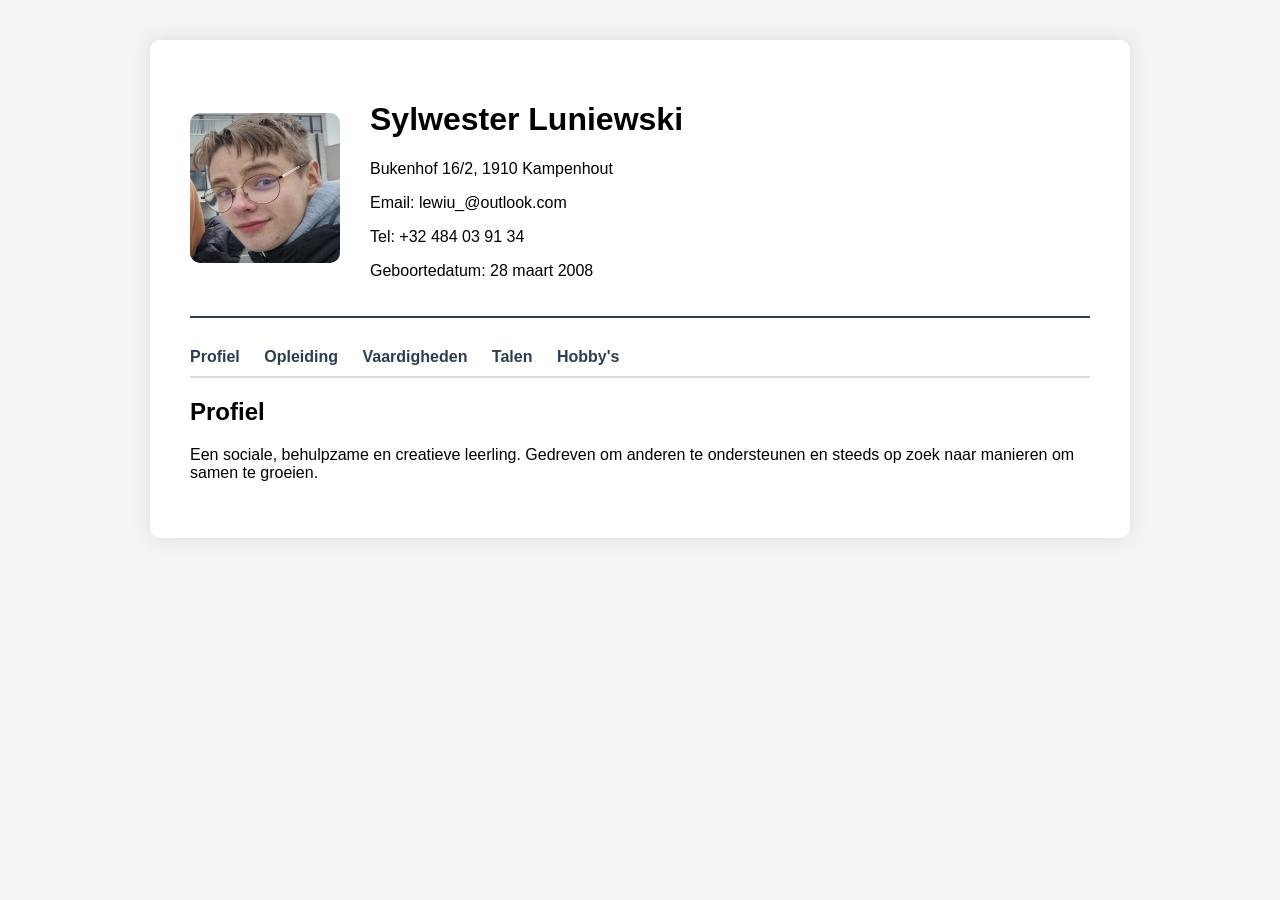
<file: 5ADB/Sylwester/James/HTML + CSS/cv-website/index.html>
<!DOCTYPE html>
<html lang="nl">
<head>
  <meta charset="UTF-8">
  <title>Profiel - Sylwester Luniewski</title>
  <link rel="stylesheet" href="style.css">
</head>
<body>
  <div class="container">
    <div class="header">
      <img src="profile.jpg" alt="Profielfoto" class="profile-photo">
      <div>
        <h1>Sylwester Luniewski</h1>
        <p>Bukenhof 16/2, 1910 Kampenhout</p>
        <p>Email: lewiu_@outlook.com</p>
        <p>Tel: +32 484 03 91 34</p>
        <p>Geboortedatum: 28 maart 2008</p>
      </div>
    </div>

    <nav>
      <a href="index.html">Profiel</a>
      <a href="opleiding.html">Opleiding</a>
      <a href="vaardigheden.html">Vaardigheden</a>
      <a href="talen.html">Talen</a>
      <a href="hobby.html">Hobby's</a>
    </nav>

    <h2>Profiel</h2>
    <p>Een sociale, behulpzame en creatieve leerling. Gedreven om anderen te ondersteunen en steeds op zoek naar manieren om samen te groeien.</p>
  </div>
</body>
</html>
</file>
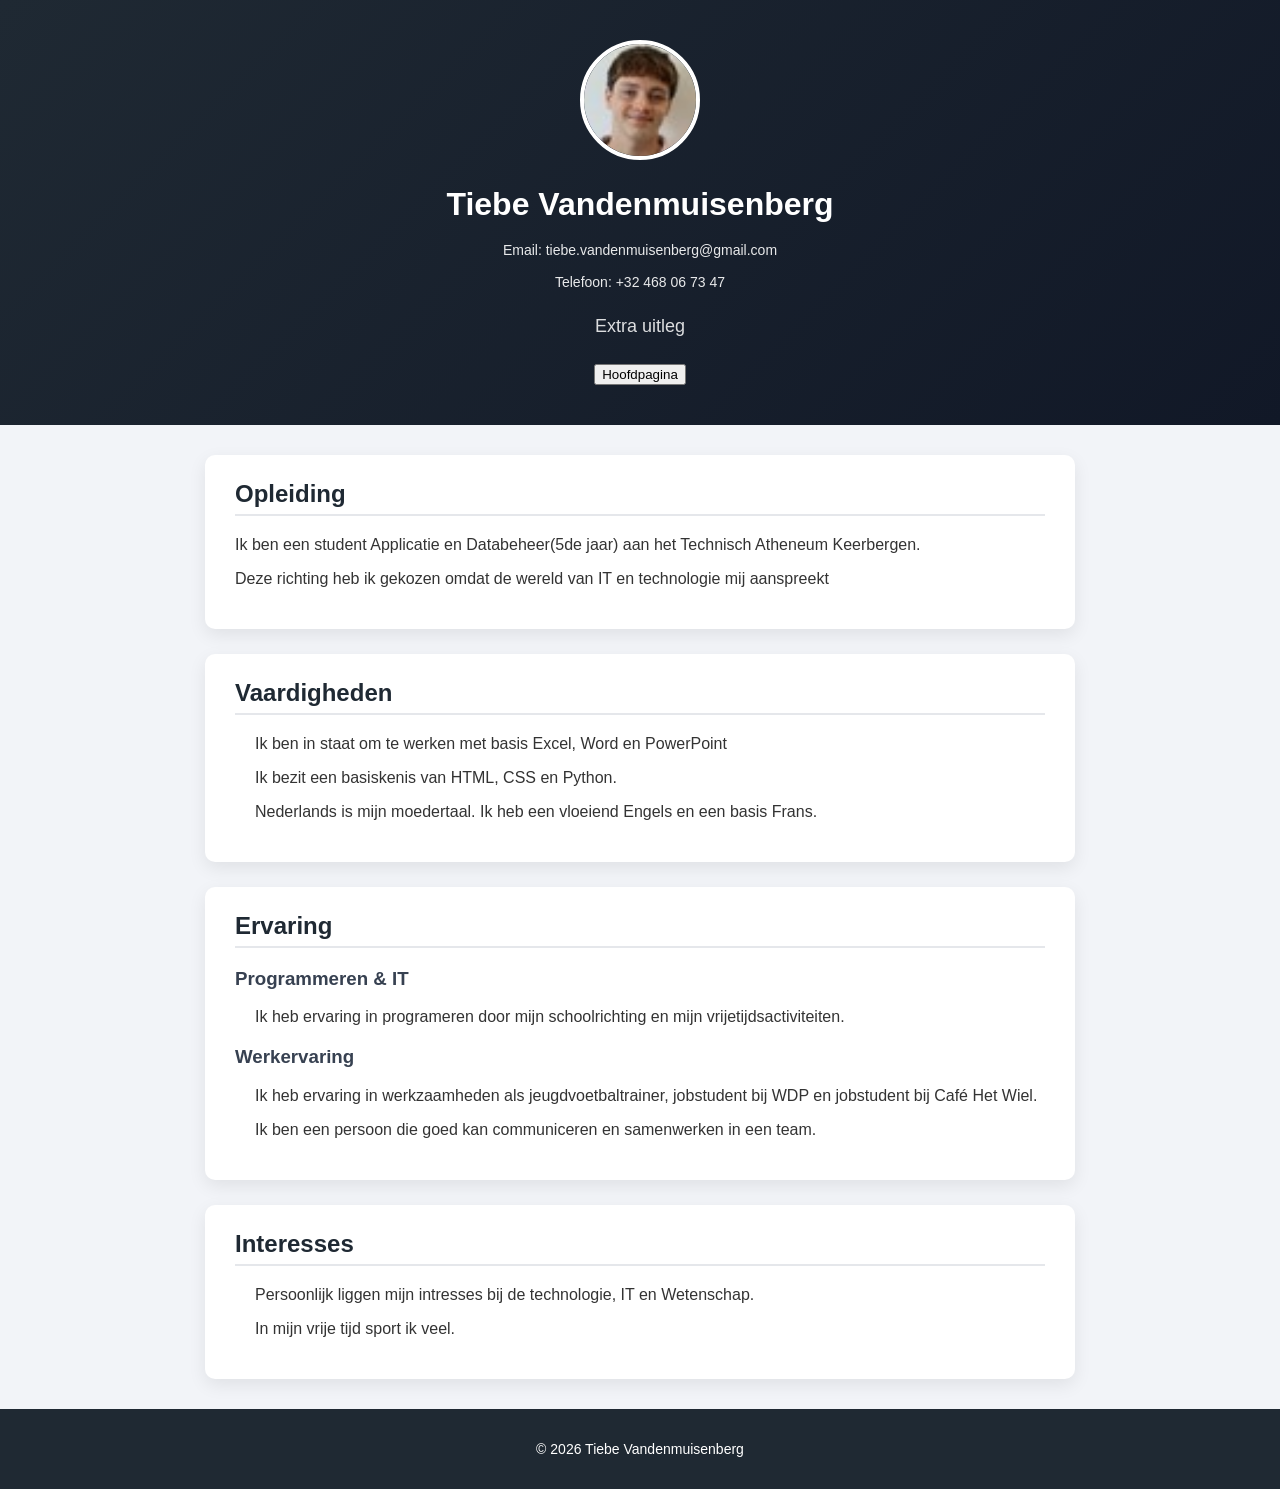
<file: 5ADB/Tiebe/WEBSITES/cvtaak2.html>
<!DOCTYPE html>
<html lang="nl">
<head>
<meta charset="UTF-8">
<meta name="viewport" content="width=device-width, initial-scale=1.0">
<title>CV - Tiebe Vandenmuisenberg</title>

<style>
* {
    box-sizing: border-box;
}

body {
    margin: 0;
    font-family: "Segoe UI", Arial, sans-serif;
    background: #f2f4f8;
    color: #333;
}

/* HEADER */
header {
    background: linear-gradient(135deg, #1f2933, #111827);
    color: white;
    padding: 40px 20px;
    text-align: center;
}

.header-content {
    max-width: 900px;
    margin: 0 auto;
    display: flex;
    flex-direction: column;
    align-items: center;
    gap: 12px;
}

.profile img {
    width: 120px;
    height: 120px;
    border-radius: 50%;
    border: 4px solid white;
    object-fit: cover;
}

header h1 {
    margin: 10px 0 5px;
    font-size: 32px;
}

header p {
    margin: 2px 0;
    font-size: 14px;
    opacity: 0.9;
}

header h2 {
    margin-top: 12px;
    font-size: 18px;
    font-weight: normal;
    opacity: 0.85;
}

/* MAIN CONTENT */
main {
    max-width: 900px;
    margin: 30px auto;
    padding: 0 15px;
}

section {
    background: white;
    margin-bottom: 25px;
    padding: 25px 30px;
    border-radius: 10px;
    box-shadow: 0 6px 18px rgba(0,0,0,0.08);
}

section h2 {
    margin-top: 0;
    color: #1f2933;
    border-bottom: 2px solid #e5e7eb;
    padding-bottom: 6px;
}

section h3 {
    margin-top: 20px;
    color: #374151;
}

/* LISTS */
ul {
    padding-left: 20px;
}

li {
    margin-bottom: 8px;
    line-height: 1.5;
}

.info-list {
    list-style: none;
    padding-left: 0;
}

.info-list li::before {
    content: "• ";
    color: #374151;
    font-weight: bold;
}

/* FOOTER */
footer {
    text-align: center;
    padding: 18px;
    background: #1f2933;
    color: white;
    font-size: 14px;
}
</style>
</head>

<body>

<header>
    <div class="header-content">
        <div class="profile">
            <img src="tiebesmartschoolfoto.jpg" alt="Profielfoto">
        </div>

        <h1>Tiebe Vandenmuisenberg</h1>
        <p>Email: tiebe.vandenmuisenberg@gmail.com</p>
        <p>Telefoon: +32 468 06 73 47</p>
        <h2>Extra uitleg</h2> <button onclick="location.href='cvtaak.html'">Hoofdpagina</button>
    </div>
</header>

<main>

<section>
    <h2>Opleiding</h2>
    <ul class="info-list">
    <p>Ik ben een student Applicatie en Databeheer(5de jaar) aan het Technisch Atheneum Keerbergen.</p>
    <p>Deze richting heb ik gekozen omdat de wereld van IT en technologie mij aanspreekt</p>
    </ul>
</section>


<section>
    <h2>Vaardigheden</h2>
    <ul>
        <p>Ik ben in staat om te werken met basis Excel, Word en PowerPoint</p>
        <p>Ik bezit een basiskenis van HTML, CSS en Python.</p>
        <p>Nederlands is mijn moedertaal. Ik heb een vloeiend Engels en een basis Frans.</p>

    </ul>
</section>

<section>
    <h2>Ervaring</h2>

    <h3>Programmeren & IT</h3>
    <ul>
        <p>Ik heb ervaring in programeren door mijn schoolrichting en mijn vrijetijdsactiviteiten.</p>
    </ul>

    <h3>Werkervaring</h3>
    <ul>
       <p>Ik heb ervaring in werkzaamheden als jeugdvoetbaltrainer, jobstudent bij WDP en jobstudent bij Café Het Wiel.</p>
       <p>Ik ben een persoon die goed kan communiceren en samenwerken in een team.</p>

    </ul>
</section>

<section>
    <h2>Interesses</h2>
    <ul>
        <p>Persoonlijk liggen mijn intresses bij de technologie, IT en Wetenschap.</p>
        <p>In mijn vrije tijd sport ik veel. </p>
    </ul>
</section>

</main>

<footer>
    <p>© 2026 Tiebe Vandenmuisenberg</p>
</footer>

</body>
</html>
</file>
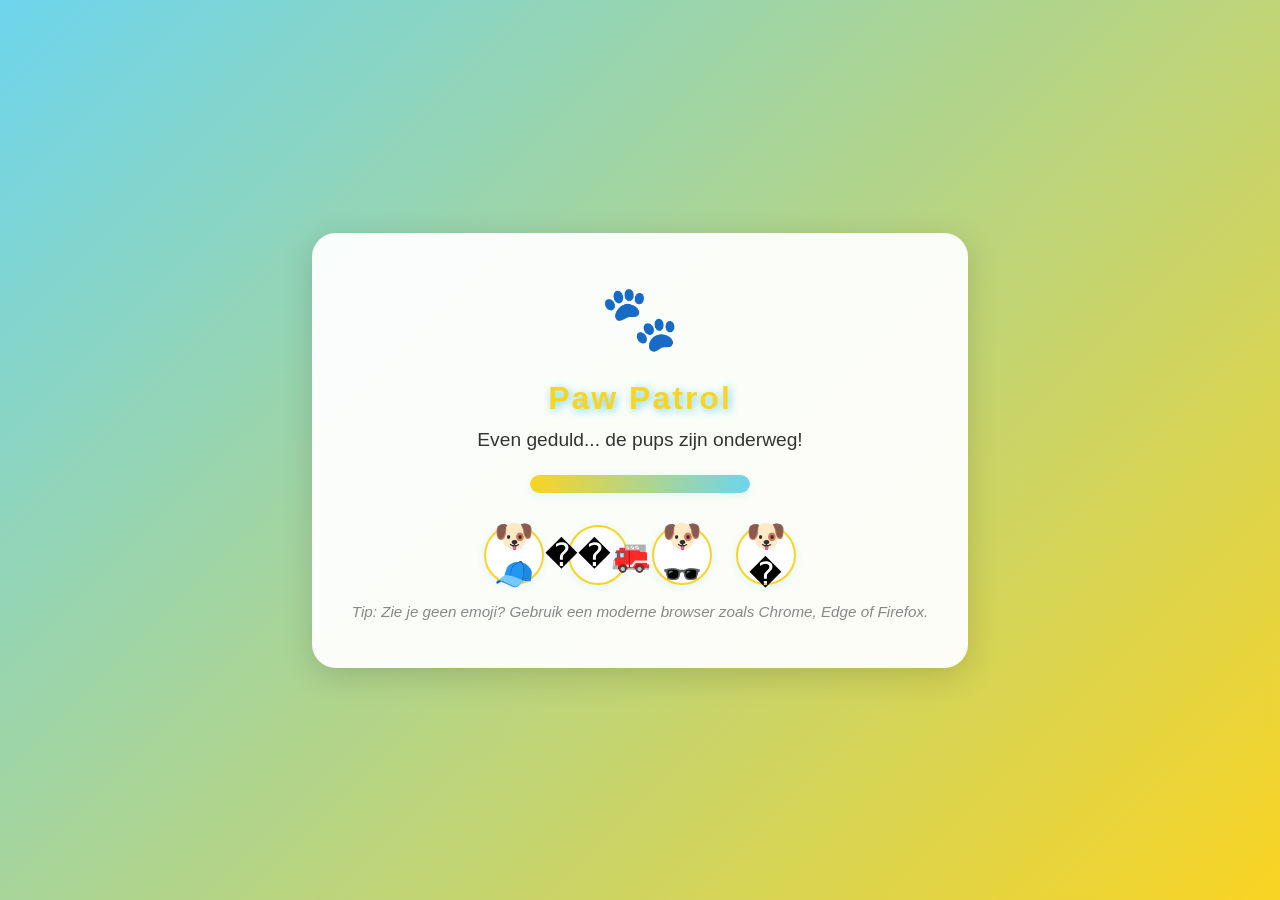
<file: 5ADB/Tiebe/WEBSITES/pawpatrol_loader.html>
<!DOCTYPE html>
<html lang="nl">
<head>
    <meta charset="UTF-8">
    <meta name="viewport" content="width=device-width, initial-scale=1.0">
    <title>Paw Patrol Laadscherm</title>
    <style>
        body {
            margin: 0;
            padding: 0;
            background: linear-gradient(135deg, #6dd5ed 0%, #f9d423 100%);
            height: 100vh;
            display: flex;
            align-items: center;
            justify-content: center;
            font-family: 'Segoe UI', Arial, sans-serif;
        }
        .loader-container {
            background: rgba(255,255,255,0.95);
            border-radius: 24px;
            box-shadow: 0 8px 32px rgba(0,0,0,0.15);
            padding: 48px 40px;
            text-align: center;
            position: relative;
        }
        .paw {
            font-size: 4em;
            animation: bounce 1.2s infinite alternate;
            display: inline-block;
        }
        @keyframes bounce {
            0% { transform: translateY(0); }
            100% { transform: translateY(-24px); }
        }
        .title {
            font-size: 2em;
            color: #f9d423;
            font-weight: bold;
            margin-top: 24px;
            margin-bottom: 12px;
            letter-spacing: 2px;
            text-shadow: 2px 2px 8px #6dd5ed;
        }
        .subtitle {
            color: #333;
            font-size: 1.2em;
            margin-bottom: 24px;
        }
        .loader-bar {
            width: 220px;
            height: 18px;
            background: #eee;
            border-radius: 9px;
            overflow: hidden;
            margin: 0 auto;
            box-shadow: 0 2px 8px #6dd5ed33;
        }
        .loader-progress {
            height: 100%;
            width: 0;
            background: linear-gradient(90deg, #f9d423 0%, #6dd5ed 100%);
            border-radius: 9px;
            animation: load 2.5s linear forwards;
        }
        @keyframes load {
            from { width: 0; }
            to { width: 100%; }
        }
        .characters {
            margin-top: 32px;
            display: flex;
            justify-content: center;
            gap: 24px;
        }
        .character {
            width: 56px;
            height: 56px;
            border-radius: 50%;
            background: #fff;
            box-shadow: 0 2px 8px #6dd5ed33;
            display: flex;
            align-items: center;
            justify-content: center;
            font-size: 2em;
            border: 2px solid #f9d423;
        }
    </style>
</head>
<body>
    <div class="loader-container">
        <div class="paw">🐾</div>
        <div class="title">Paw Patrol</div>
        <div class="subtitle">Even geduld... de pups zijn onderweg!</div>
        <div class="loader-bar">
            <div class="loader-progress"></div>
        </div>
        <div class="characters">
            <div class="character" title="Chase" onclick="showCharacter('Chase', '🐶🧢')">🐶🧢</div>
            <div class="character" title="Marshall" onclick="showCharacter('Marshall', '��‍🚒')">��‍🚒</div>
            <div class="character" title="Skye" onclick="showCharacter('Skye', '🐶🕶️')">🐶🕶️</div>
            <div class="character" title="Rubble" onclick="showCharacter('Rubble', '🐶�')">🐶�</div>
        </div>
        <div style="margin-top:18px;color:#888;font-size:0.95em;">
            <em>Tip: Zie je geen emoji? Gebruik een moderne browser zoals Chrome, Edge of Firefox.</em>
        <script>
        function showCharacter(name, emoji) {
            document.body.innerHTML = `
                <div style='height:100vh;display:flex;flex-direction:column;justify-content:center;align-items:center;background:linear-gradient(135deg,#6dd5ed 0%,#f9d423 100%);font-family:Segoe UI,Arial,sans-serif;'>
                    <div style='font-size:6em;'>${emoji}</div>
                    <h1 style='color:#f9d423;text-shadow:2px 2px 8px #6dd5ed;'>${name}</h1>
                    <a href='' style='margin-top:32px;font-size:1.2em;color:#333;text-decoration:underline;'>Terug naar laadscherm</a>
                </div>
            `;
            document.querySelector('a').onclick = function(e) {
                e.preventDefault();
                window.location.reload();
            };
        }
        </script>
        </div>
    </div>
</body>
</html>
</file>
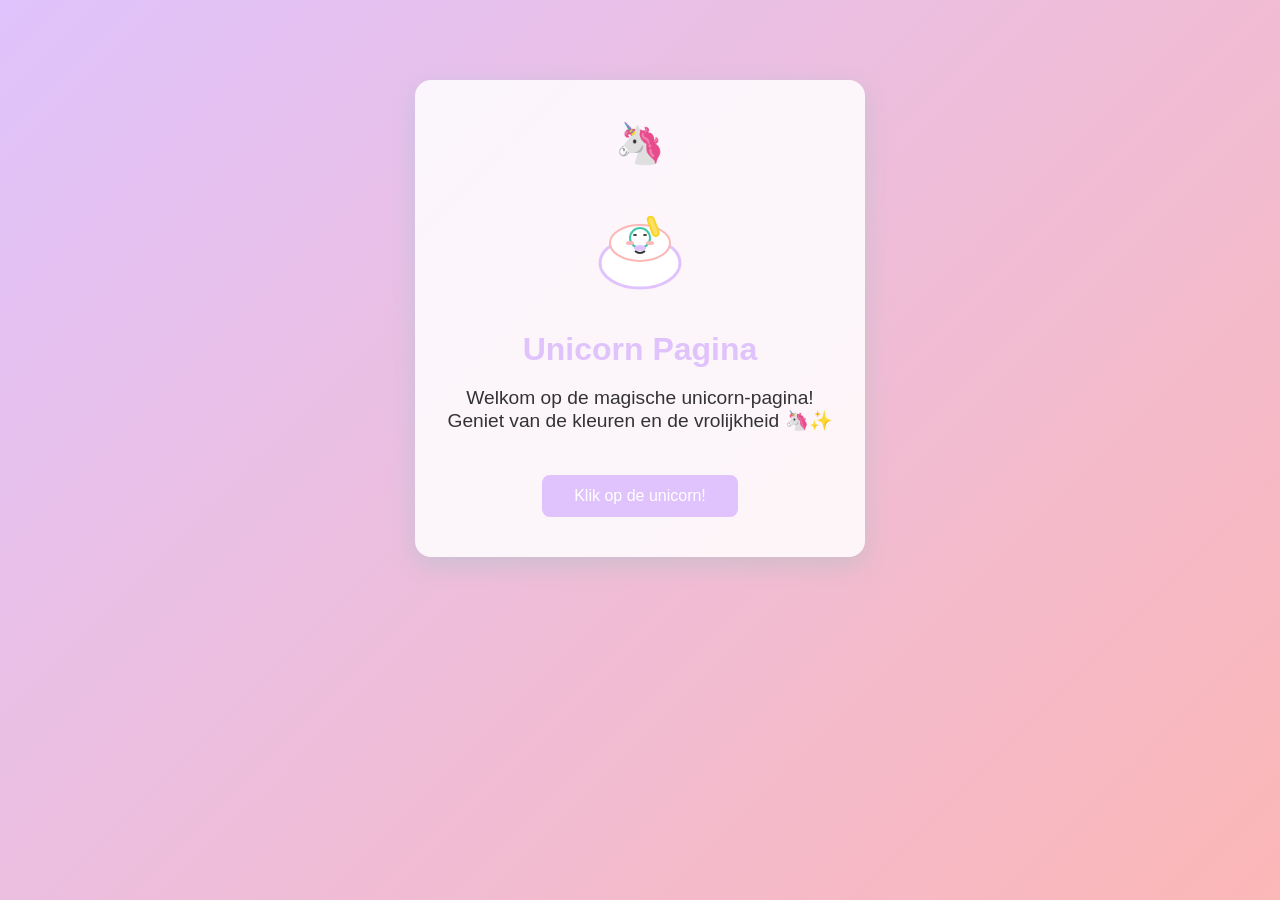
<file: 5ADB/Tiebe/WEBSITES/simple.html>
<!DOCTYPE html>
<html lang="nl">
<head>
    <meta charset="UTF-8">
    <meta name="viewport" content="width=device-width, initial-scale=1.0">
    <title>Unicorn Pagina</title>
    <style>
        body {
            background: linear-gradient(135deg, #e0c3fc 0%, #fcb7b7 100%);
            font-family: 'Segoe UI', Arial, sans-serif;
            margin: 0;
            padding: 0;
            display: flex;
            flex-direction: column;
            align-items: center;
            min-height: 100vh;
        }
        .container {
            background: rgba(255,255,255,0.85);
            border-radius: 16px;
            box-shadow: 0 8px 24px rgba(67,198,172,0.2);
            padding: 40px 32px;
            margin-top: 80px;
            text-align: center;
        }
        h1 {
            color: #e0c3fc;
            margin-bottom: 16px;
        }
        p {
            color: #333;
            font-size: 1.2em;
        }
        .btn {
            margin-top: 24px;
            padding: 12px 32px;
            background: #e0c3fc;
            color: #fff;
            border: none;
            border-radius: 8px;
            font-size: 1em;
            cursor: pointer;
            transition: background 0.2s;
        }
        .btn:hover {
            background: #b39ddb;
        }
        .emoji {
            font-size: 2.5em;
            margin-bottom: 16px;
        }
        .unicorn-svg {
            margin-bottom: 24px;
        }
    </style>
</head>
<body>
    <div class="container">
        <div class="emoji">🦄</div>
        <div class="unicorn-svg">
            <svg width="120" height="120" viewBox="0 0 120 120" fill="none" xmlns="http://www.w3.org/2000/svg">
                <ellipse cx="60" cy="80" rx="40" ry="25" fill="#fff" stroke="#e0c3fc" stroke-width="3"/>
                <ellipse cx="60" cy="60" rx="30" ry="18" fill="#fff" stroke="#fcb7b7" stroke-width="2"/>
                <circle cx="60" cy="55" r="10" fill="#fff" stroke="#43c6ac" stroke-width="2"/>
                <rect x="67" y="35" width="6" height="20" rx="3" fill="#ffe066" stroke="#f9d423" stroke-width="2" transform="rotate(-20 67 35)"/>
                <ellipse cx="70" cy="60" rx="4" ry="2" fill="#fcb7b7"/>
                <ellipse cx="50" cy="60" rx="4" ry="2" fill="#fcb7b7"/>
                <ellipse cx="60" cy="65" rx="6" ry="3" fill="#e0c3fc"/>
                <ellipse cx="65" cy="52" rx="2" ry="1" fill="#333"/>
                <ellipse cx="55" cy="52" rx="2" ry="1" fill="#333"/>
                <path d="M55 68 Q60 72 65 68" stroke="#333" stroke-width="2" fill="none"/>
            </svg>
        </div>
        <h1>Unicorn Pagina</h1>
        <p>Welkom op de magische unicorn-pagina!<br>Geniet van de kleuren en de vrolijkheid 🦄✨</p>
        <button class="btn" onclick="alert('Unicorn power! 🌈🦄')">Klik op de unicorn!</button>
    </div>
</body>
</html>
</file>
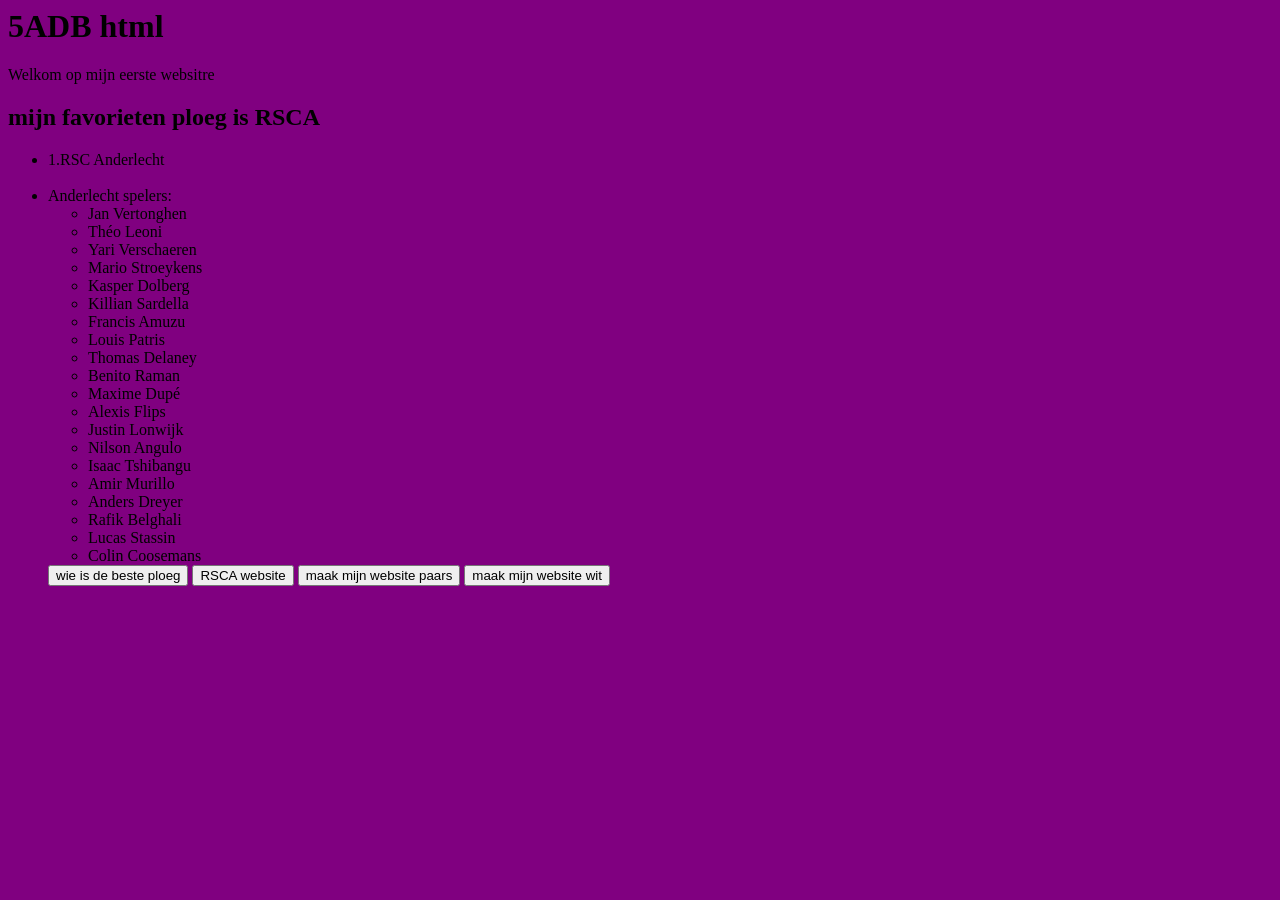
<file: 5ADB/Tiebe/WEBSITES/Untitled-1.html>
</head>
<body>
    <h1>5ADB html</h1>
    <p> Welkom op mijn eerste websitre</p>
    <h2>mijn favorieten ploeg is RSCA</h2>
    <ul>
        <li>1.RSC Anderlecht</li>  
        <br>
        <li>Anderlecht spelers:</li>
        <ul>
            <li>Jan Vertonghen</li>
            <li>Théo Leoni</li>
            <li>Yari Verschaeren</li>
            <li>Mario Stroeykens</li>
            <li>Kasper Dolberg</li>
            <li>Killian Sardella</li>
            <li>Francis Amuzu</li>
            <li>Louis Patris</li>
            <li>Thomas Delaney</li>
            <li>Benito Raman</li>
            <li>Maxime Dupé</li>
            <li>Alexis Flips</li>
            <li>Justin Lonwijk</li>
            <li>Nilson Angulo</li>
            <li>Isaac Tshibangu</li>
            <li>Amir Murillo</li>
            <li>Anders Dreyer</li>
            <li>Rafik Belghali</li>
            <li>Lucas Stassin</li>
            <li>Colin Coosemans</li>
        </ul>
       <button onclick="alert('RSCA is de beste ploeg van Belgie!')">wie is de beste ploeg</button>
       <button onclick="window.open('https://www.rsca.be/en')">RSCA website</button>
         <button onclick="document.body.style.backgroundColor = 'purple';">maak mijn website paars</button> 
              <button onclick="document.body.style.backgroundColor = 'white';">maak mijn website wit</button> 
    </ul>
    <ing src=".jpg" alt="Anderlecht logo" width="200">

    <style> body { background-color: purple; } </style>
</body>
</file>
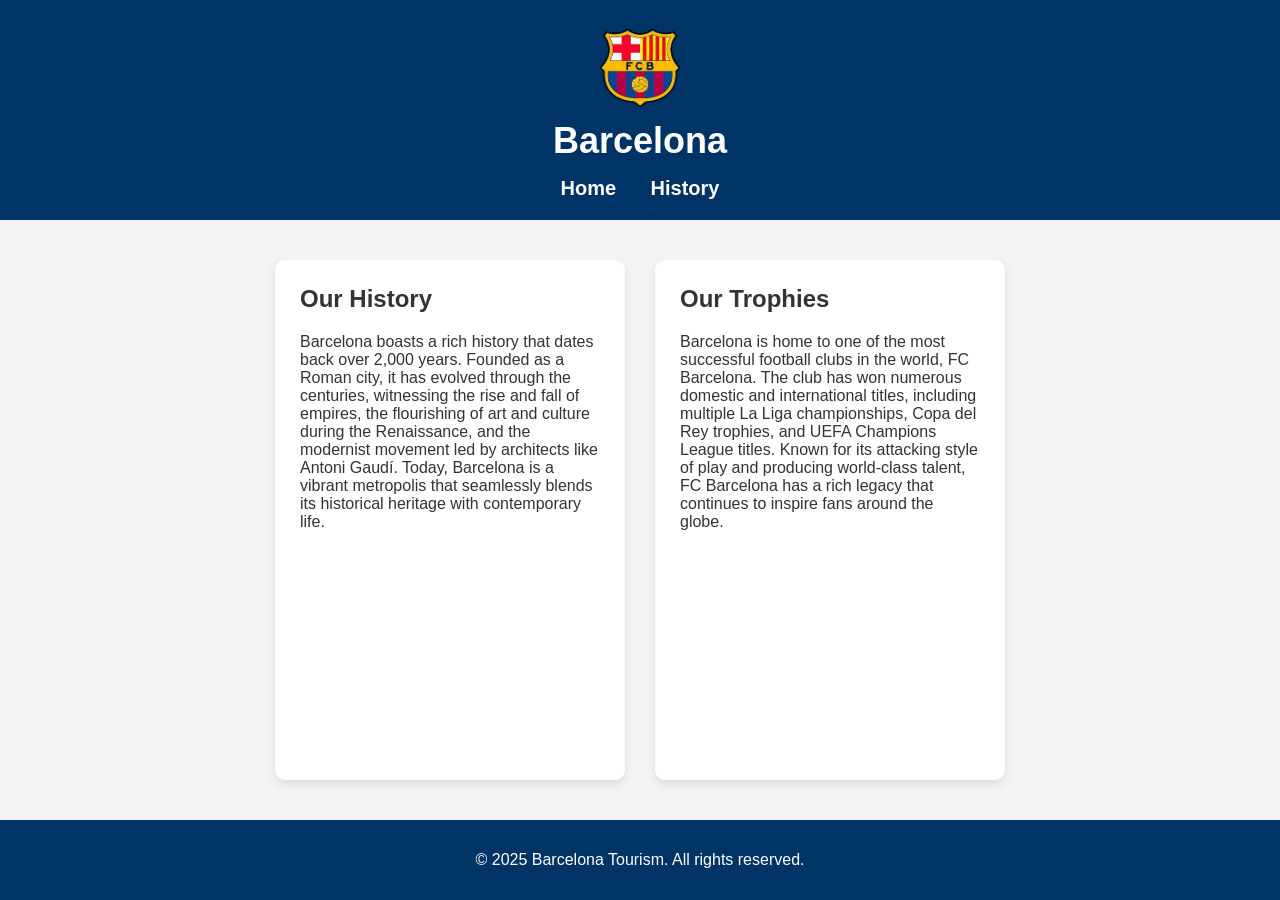
<file: 5ADB/Rik/WEBSITES/Barcelona/history.html>
<html lang="en">
<head>
    <meta charset="UTF-8">
    <meta name="viewport" content="width=device-width, initial-scale=1.0">
    <link rel="stylesheet" href="style.css">
    <title>Barcelona - History</title>
</head>
<body>
    <header>
        <image src="logo.png" alt="Barcelona Logo" width="100" height="100">
        <div class="header">
        <h1>Barcelona</h1>
        <nav>
            <a href="home.html">Home</a>
            <a href="history.html">History</a>
        </nav>
        </div>
    </header>

    <div class="container">
        <div class="box">
            <h2>Our History</h2>
            <p>Barcelona boasts a rich history that dates back over 2,000 years. Founded as a Roman city, it has evolved through the centuries, witnessing the rise and fall of empires, the flourishing of art and culture during the Renaissance, and the modernist movement led by architects like Antoni Gaudí. Today, Barcelona is a vibrant metropolis that seamlessly blends its historical heritage with contemporary life.</p>
        </div>
        <div class="box">
            <h2>Our Trophies</h2>
            <p>Barcelona is home to one of the most successful football clubs in the world, FC Barcelona. The club has won numerous domestic and international titles, including multiple La Liga championships, Copa del Rey trophies, and UEFA Champions League titles. Known for its attacking style of play and producing world-class talent, FC Barcelona has a rich legacy that continues to inspire fans around the globe.</p>
        </div>
    </div>
    <footer>
        <p>&copy; 2025 Barcelona Tourism. All rights reserved.</p>
    </footer>
</html>
</file>
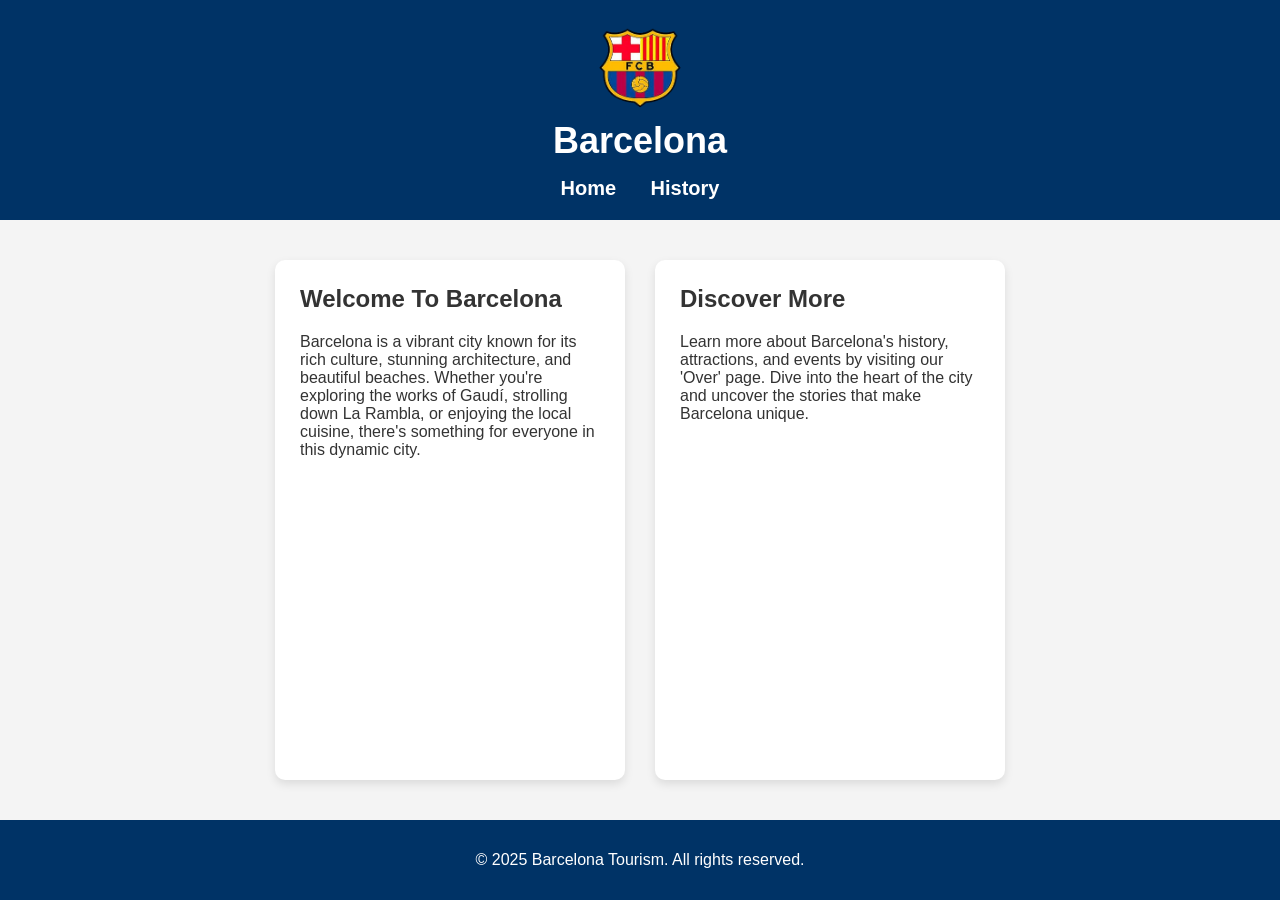
<file: 5ADB/Rik/WEBSITES/Barcelona/home.html>
<html lang="en">
<head>
    <meta charset="UTF-8">
    <meta name="viewport" content="width=device-width, initial-scale=1.0">
    <link rel="stylesheet" href="style.css">
    <title>Barcelona - Home</title>
</head>
<body>
    <header>
        <image src="logo.png" alt="Barcelona Logo" width="100" height="100">
        <div class="header">
        <h1>Barcelona</h1>
        <nav>
            <a href="home.html">Home</a>
            <a href="history.html">History</a>
        </nav>
        </div>
    </header>

    <div class="container">
        <div class="box">
            <h2>Welcome To Barcelona</h2>
            <p>Barcelona is a vibrant city known for its rich culture, stunning architecture, and beautiful beaches. Whether you're exploring the works of Gaudí, strolling down La Rambla, or enjoying the local cuisine, there's something for everyone in this dynamic city.</p>
        </div>
        <div class="box">
            <h2>Discover More</h2>
            <p>Learn more about Barcelona's history, attractions, and events by visiting our 'Over' page. Dive into the heart of the city and uncover the stories that make Barcelona unique.</p>
        </div>
    </div>
    <footer>
        <p>&copy; 2025 Barcelona Tourism. All rights reserved.</p>
    </footer>
</html>
</file>
<file: 5ADB/Sylwester/James/HTML + CSS/cv-website/style.css>
body {
    font-family: Arial, sans-serif;
    background: #f4f4f4;
    margin: 0;
    padding: 0;
}

.container {
    max-width: 900px;
    margin: 40px auto;
    background: white;
    padding: 40px;
    border-radius: 10px;
    box-shadow: 0 0 20px rgba(0,0,0,0.1);
}

.header {
    display: flex;
    align-items: center;
    gap: 30px;
    border-bottom: 2px solid #2c3e50;
    padding-bottom: 20px;
    margin-bottom: 30px;
}

.profile-photo {
    width: 150px;
    height: 150px;
    border-radius: 10px;
    object-fit: cover;
    background: #ddd;
}

/* ----------------------------- */
/* NEW: Navigation menu styling  */
/* ----------------------------- */

nav {
    margin-bottom: 20px;
    border-bottom: 2px solid #ddd;
    padding-bottom: 10px;
}

nav a {
    margin-right: 20px;
    text-decoration: none;
    color: #2c3e50;
    font-weight: bold;
}

nav a:hover {
    text-decoration: underline;
}

/* ----------------------------- */
/* Tabs (no longer used, optional) */
/* ----------------------------- */

.tabs {
    display: flex;
    border-bottom: 2px solid #ddd;
    margin-bottom: 20px;
}

input[type="radio"] {
    display: none;
}

.tab-label {
    padding: 12px 20px;
    cursor: pointer;
    border-bottom: 3px solid transparent;
    transition: 0.3s;
}

.tab-label:hover {
    background: #eee;
}

input:checked + .tab-label {
    border-bottom: 3px solid #2c3e50;
    font-weight: bold;
}

.tab-content {
    display: none;
    padding-top: 10px;
}

#tab1:checked ~ #content1,
#tab2:checked ~ #content2,
#tab3:checked ~ #content3,
#tab4:checked ~ #content4,
#tab5:checked ~ #content5 {
    display: block;
}
</file>
<file: 5ADB/Rik/WEBSITES/Barcelona/style.css>
html, body {
    height: 100%;
    margin: 0;
    font-family: Arial, Helvetica, sans-serif;
    background-color: #f4f4f4;
    color: #333;
}

body {
    display: flex;
    flex-direction: column;
}

header {
    background-color: #003366;
    padding: 20px 0;
    color: white;
    text-align: center;
}

.header {
    display: flex;
    flex-direction: column;
    align-items: center;
}

header h1 {
    margin: 0;
    font-size: 36px;
}

nav {
    margin-top: 15px;
}

nav a {
    color: white;
    text-decoration: none;
    margin: 0 15px;
    font-size: 20px;
    font-weight: bold;
}

.container {
    display: flex;
    justify-content: center;
    gap: 30px;
    padding: 40px 20px;
    flex-wrap: wrap;
    flex-grow: 1;
}

.box {
    background: white;
    padding: 25px;
    width: 300px;
    border-radius: 10px;
    box-shadow: 0 4px 10px rgba(0,0,0,0.1);
    transition: transform 0.2s;
}

.box h2 {
    margin-top: 0;
}

footer {
    background-color: #003366;
    color: white;
    text-align: center;
    padding: 15px 0;
    margin-top: auto;
}
</file>
